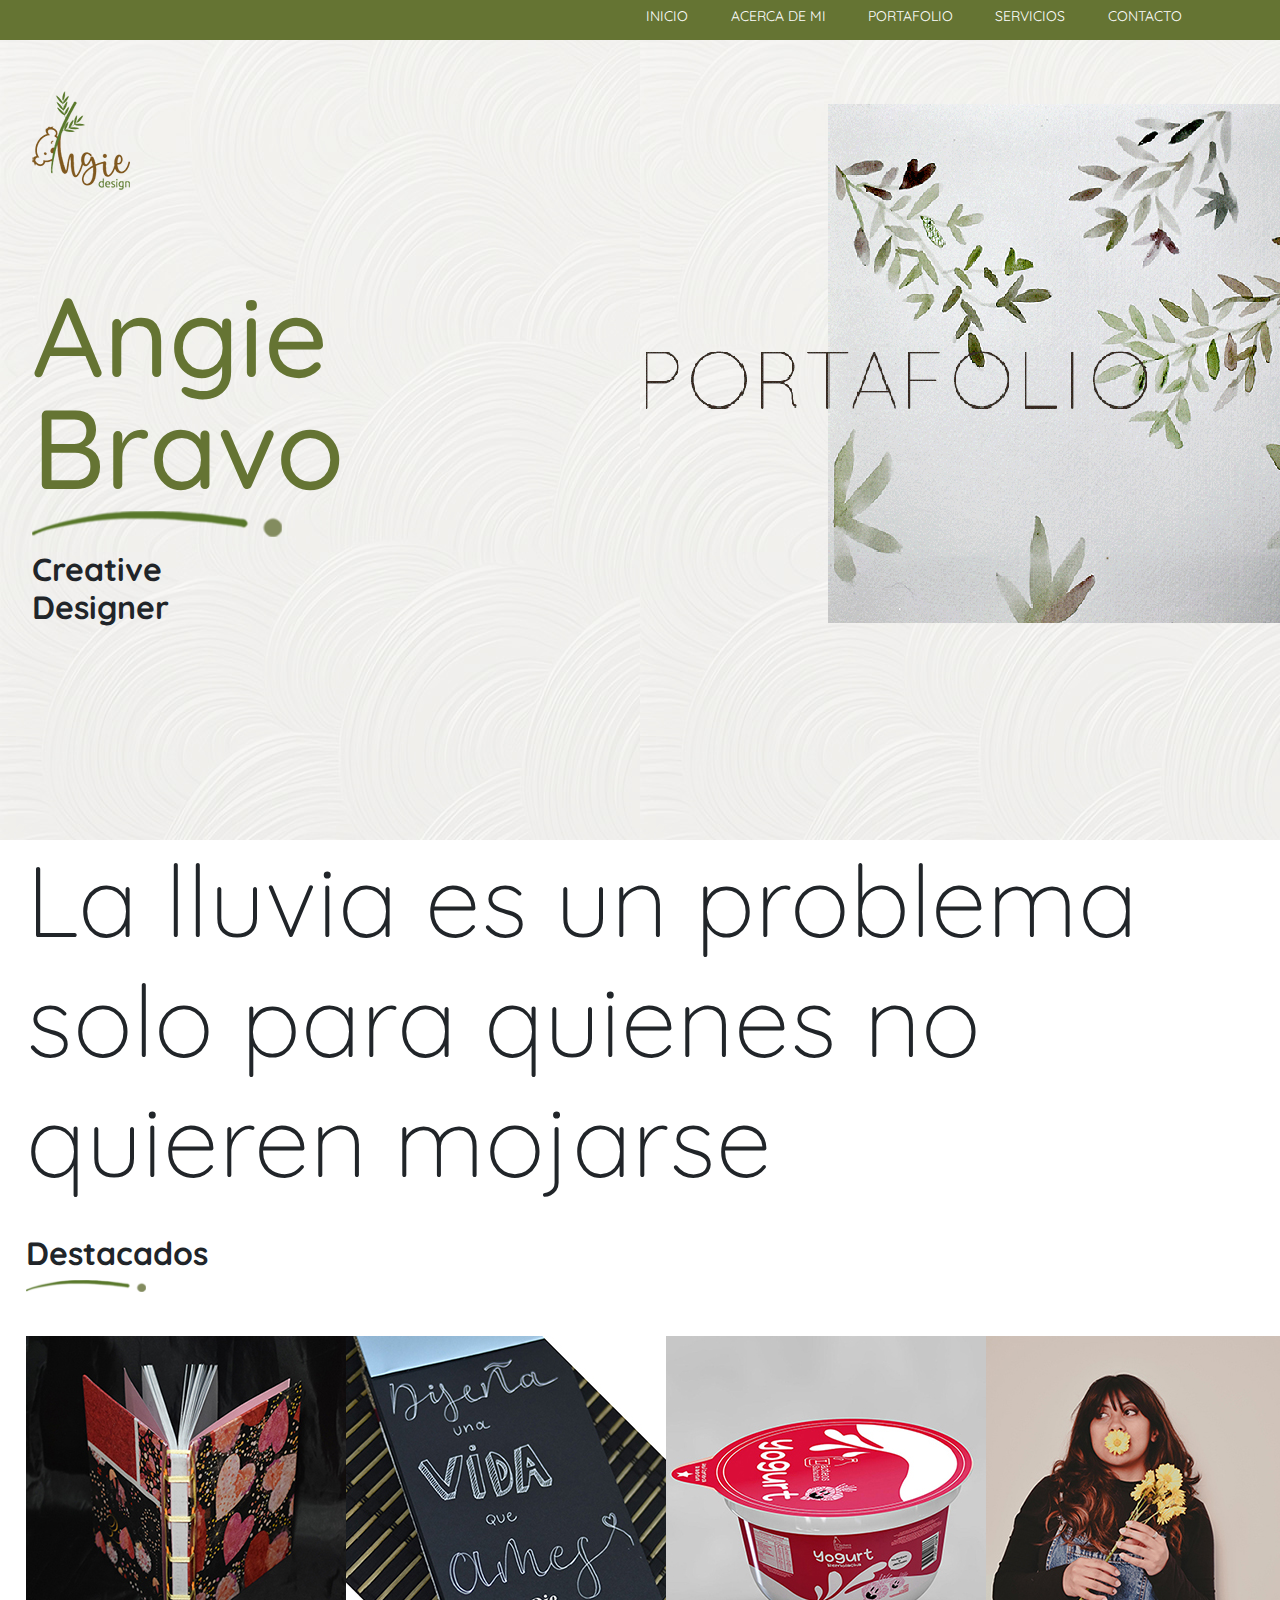
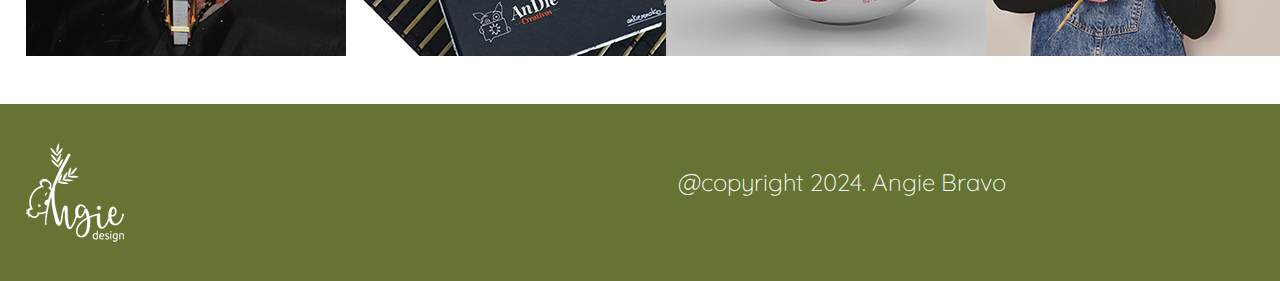
<file: index.html>
<!DOCTYPE html>
<html lang="es">
<head>
    <meta charset="UTF-8">
    <meta name="viewport" content="width=device-width, initial-scale=1.0">

         <!-- es necesario utilizar esta etiqueta para activar el media query necesario para responsive-->
    <meta name="viewport" content="device-width"/>
    
    
    <title>Angie Bravo</title>
    <link href="https://cdn.jsdelivr.net/npm/bootstrap@5.3.3/dist/css/bootstrap.min.css" rel="stylesheet" integrity="sha384-QWTKZyjpPEjISv5WaRU9OFeRpok6YctnYmDr5pNlyT2bRjXh0JMhjY6hW+ALEwIH" crossorigin="anonymous">
    <link rel="stylesheet"  href="ccs/hoja de estilo.css">
    <link rel="shortcut icon" href="imagenes/favicon.png" type="image/x-icon">

     <!-- vinculo fuente quicksand -->
        <link rel="preconnect" href="https://fonts.googleapis.com">
        <link rel="preconnect" href="https://fonts.gstatic.com" crossorigin>
        <link href="https://fonts.googleapis.com/css2?family=Quicksand:wght@300..700&display=swap" rel="stylesheet">
    
    <!-- vinculo fuente nunito -->
        <link rel="preconnect" href="https://fonts.googleapis.com">
        <link rel="preconnect" href="https://fonts.gstatic.com" crossorigin>
        <link href="https://fonts.googleapis.com/css2?family=Nunito:ital,wght@0,200..1000;1,200..1000&display=swap" rel="stylesheet">




</head>

<body>
    <!-- caja del navegador -->
    <div class="container-fluid g-0">
        <div class="row g-0">
          <div class="col-12 col-sm-12 col-md-12 col-lg-12 caja1">
            <button id="boton-hamburguesa">
                <span>&#9776;</span>
              </button> 
            <nav id="menu-hamburguesa">
                <ul>
                    <li><a href="index.html">INICIO</a></li>
                    <li><a href="acerca-de-mi.html">ACERCA DE MI</a></li>
                    <li><a href="#">PORTAFOLIO</a></li>
                    <li><a href="#">SERVICIOS</a></li>
                    <li><a href="#">CONTACTO</a></li>
                </ul>
            </nav>
          </div> 

    <!-- cajas del primer contenedor dividido en dos -->
        <div class="col-12 col-xs-12 col-sm-12 col-md-12 col-lg-6 caja2">
        <section>
            <div><img class="logo1" src="imagenes/logo-angie.png" alt=""></div><br>
            <div><h1>Angie<br>Bravo</h1></div>
            <div><img class="indicador" src="imagenes/indicador.png" alt=""></div>
            <h2 class="creative">Creative <br> Designer</h2>
        </section>
        </div>
        <div class="col-12 col-xs-6 col-sm-6 col-md-12 col-lg-6 caja3">
            <section>
            <div class="contenedor">
                <img src="imagenes/ilustracion-angie.png" />
            </section>
        </div>
    <!-- cajas del segundo contenedor -->
        <div class="col-12 col-xs-12 col-sm-12 col-md-12 col-lg-12 caja4">
        <div>
            <h3 class="slogan">La lluvia es un problema solo para quienes no quieren mojarse</h3>
        </div>
        </div>
    <!-- cajas del tercer contenedor -->
    <div class="col-12 col-xs-12 col-sm-12 col-md-12 col-lg-12 caja5">
        <div><h3 class="destacados">Destacados</h3></div>
        <div><img class="indicadorsubtitulos" src="imagenes/indicador.png" alt=""><br><br></div>
    </div>
    <!-- cajas del cuarto contenedor -->
    <div class="col-12 col-xs-6 col-sm-6 col-md-6 col-lg-3 caja6">
        <div class="col-md-3"><img src="imagenes/encuadernacion.jpg" alt=""></div>
    </div>
    <div class="col-12 col-xs-6 col-sm-6 col-md-6 col-lg-3 caja7">
        <div class="col-md-3"><img src="imagenes/lettering.jpg" alt="">
            <br><br><br></div>
    </div>
    <div class="col-12 col-xs-6 col-sm-6 col-md-6 col-lg-3 caja8">
        <div class="col-md-3"><img src="imagenes/diseño.jpg" alt=""></div>
    </div>
    <div class="col-12 col-xs-6 col-sm-6 col-md-6 col-lg-3 caja9">
        <div class="col-md-3"><img src="imagenes/fotografia.JPG" alt=""></div>
        <br><br>
    </div>
    

<!-- cajas del footer -->
    <div class="col-12 col-xs-6 col-sm-6 col-md-6 col-lg-6 caja10">
        <img src="imagenes/logo-angieblanco.png" alt="">
    </div>

    <div class="col-12 col-xs-6 col-sm-6 col-md-6 col-lg-6 caja11">
        <h4>@copyright 2024. Angie Bravo</h4>

    </div>

    <script>
        document.getElementById("boton-hamburguesa").addEventListener("click", function () {
          var menu = document.getElementById("menu-hamburguesa");
          if (menu.style.display === "none") {
            menu.style.display = "block";
          } else {
            menu.style.display = "none";
          }
        });
      </script>

</body>
</html>
</file>
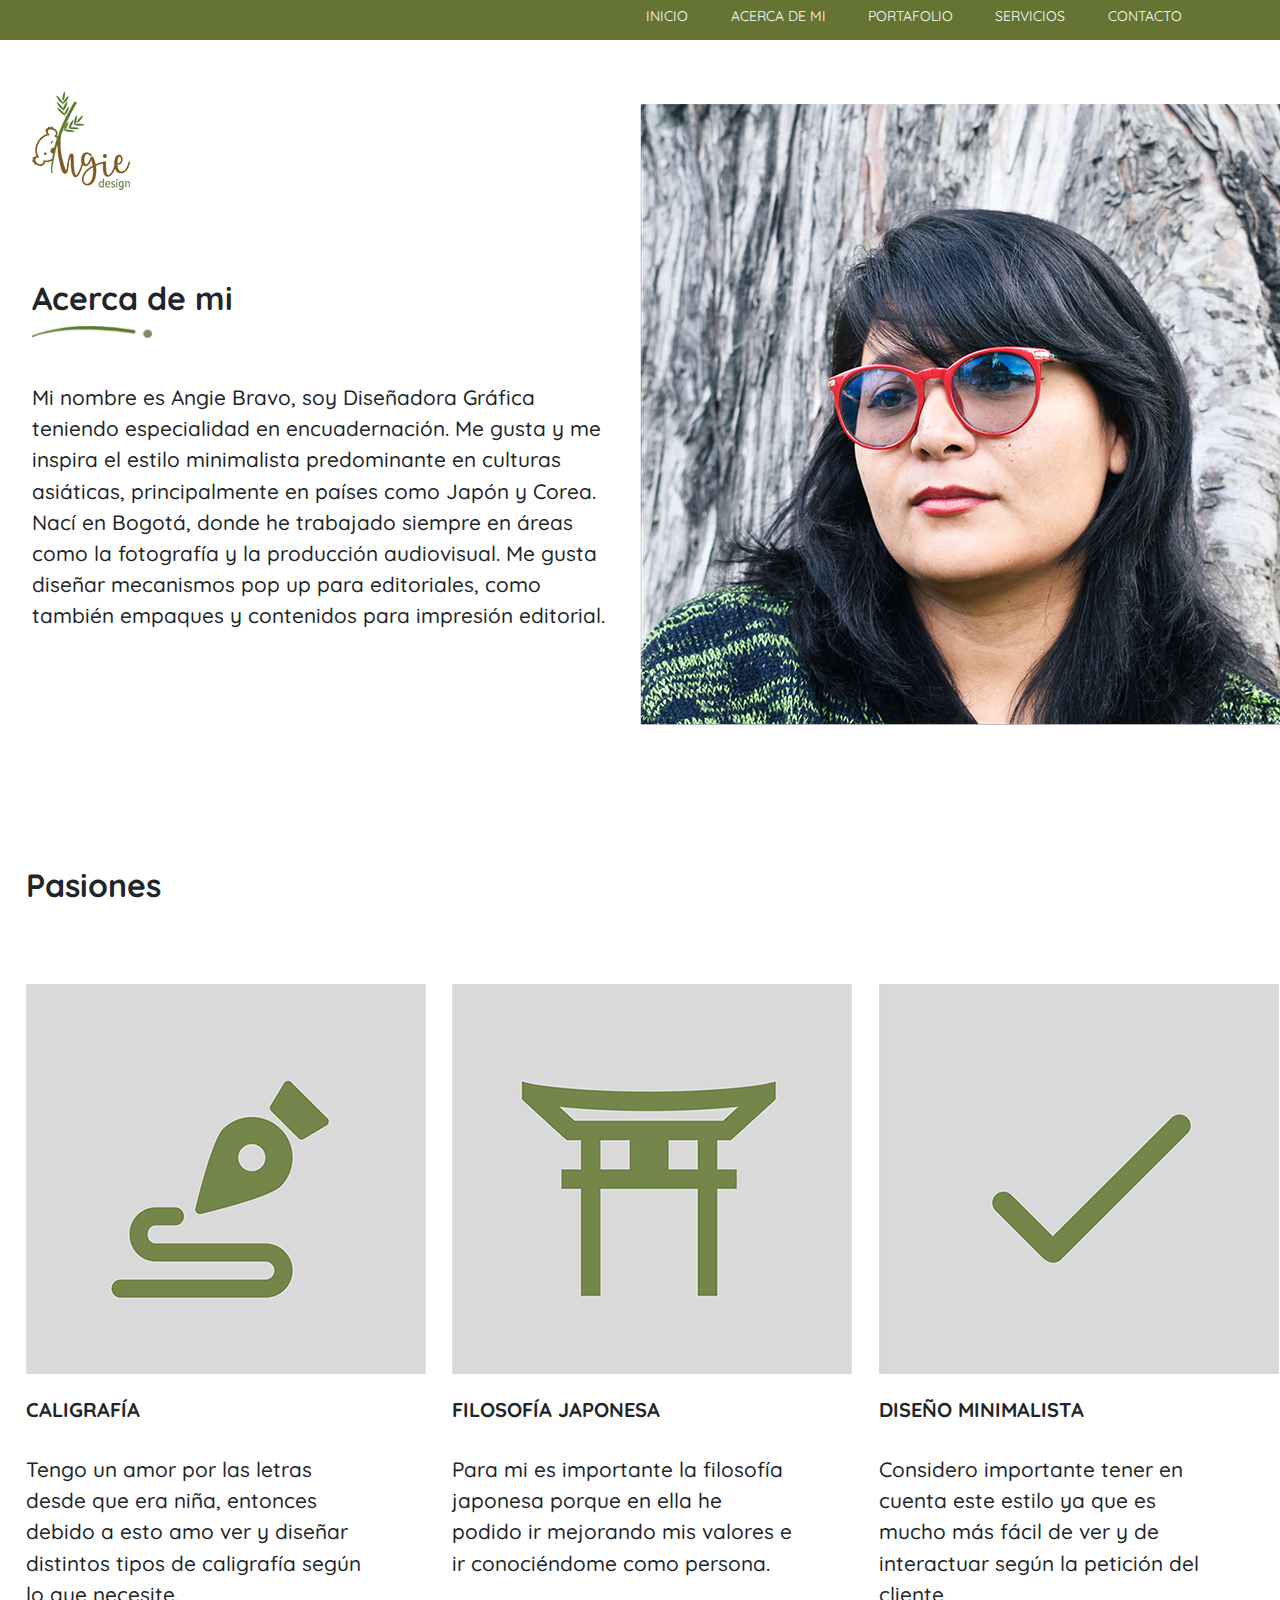
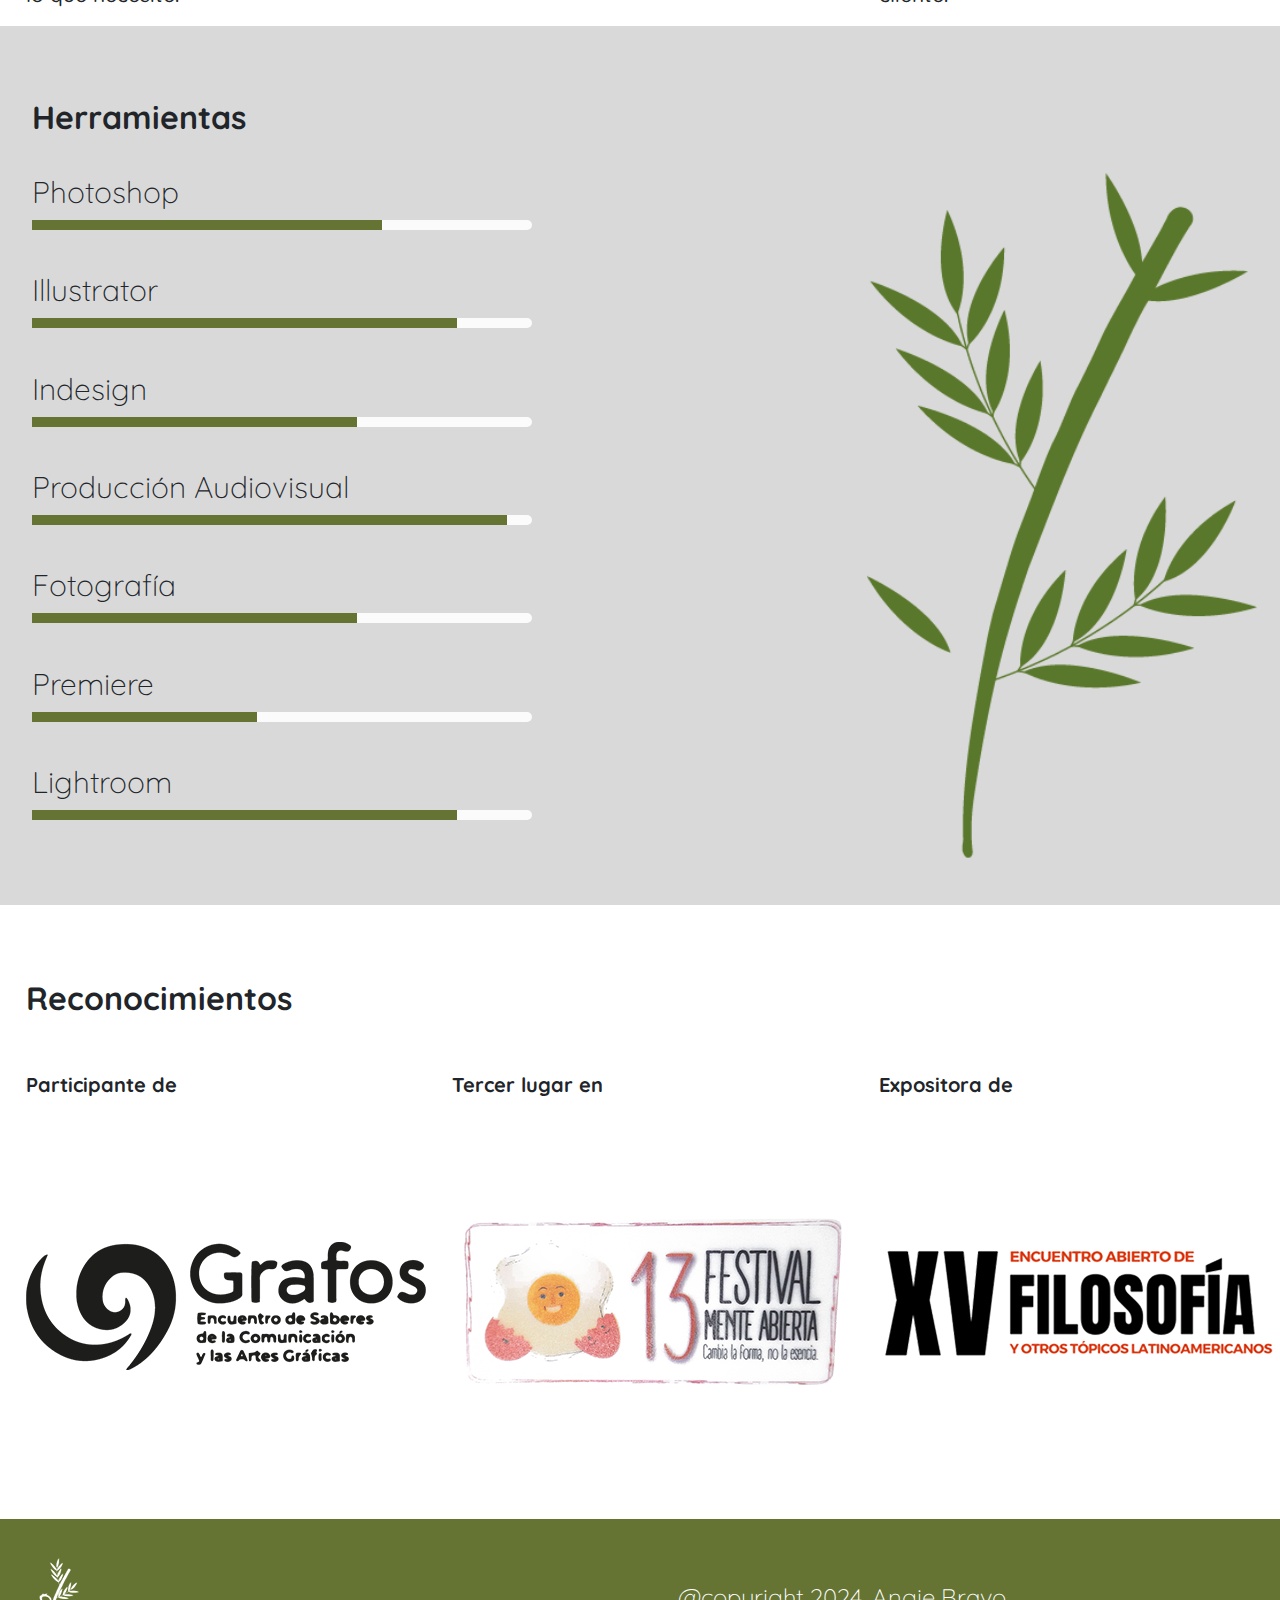
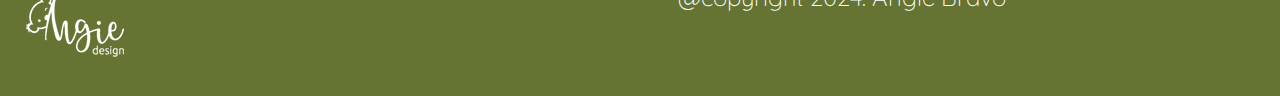
<file: acerca-de-mi.html>
<!DOCTYPE html>
<html lang="es">
<head>
    <meta charset="UTF-8">
    <meta name="viewport" content="width=device-width, initial-scale=1.0">

         <!-- es necesario utilizar esta etiqueta para activar el media query necesario para responsive-->
    <meta name="viewport" content="device-width"/>
    
    
    <title>Angie Bravo</title>
    <link href="https://cdn.jsdelivr.net/npm/bootstrap@5.3.3/dist/css/bootstrap.min.css" rel="stylesheet" integrity="sha384-QWTKZyjpPEjISv5WaRU9OFeRpok6YctnYmDr5pNlyT2bRjXh0JMhjY6hW+ALEwIH" crossorigin="anonymous">
    <link rel="stylesheet"  href="ccs/hoja de estilo.css">
    <link rel="shortcut icon" href="imagenes/favicon.png" type="image/x-icon">

     <!-- vinculo fuente quicksand -->
        <link rel="preconnect" href="https://fonts.googleapis.com">
        <link rel="preconnect" href="https://fonts.gstatic.com" crossorigin>
        <link href="https://fonts.googleapis.com/css2?family=Quicksand:wght@300..700&display=swap" rel="stylesheet">
    
    <!-- vinculo fuente nunito -->
        <link rel="preconnect" href="https://fonts.googleapis.com">
        <link rel="preconnect" href="https://fonts.gstatic.com" crossorigin>
        <link href="https://fonts.googleapis.com/css2?family=Nunito:ital,wght@0,200..1000;1,200..1000&display=swap" rel="stylesheet">




</head>

<body>
    <!-- caja del navegador -->
    <div class="container-fluid g-0">
        <div class="row g-0">
          <div class="col-12 col-sm-12 col-md-12 col-lg-12 caja1">
            <button id="boton-hamburguesa">
                <span>&#9776;</span>
              </button> 
            <nav id="menu-hamburguesa">
                <ul>
                    <li><a href="index.html">INICIO</a></li>
                    <li><a href="acerca-de-mi.html">ACERCA DE MI</a></li>
                    <li><a href="#">PORTAFOLIO</a></li>
                    <li><a href="#">SERVICIOS</a></li>
                    <li><a href="#">CONTACTO</a></li>
                </ul>
            </nav>
          </div> 

    <!-- cajas del primer contenedor dividido en dos -->
        <div class="col-12 col-xs-12 col-sm-12 col-md-12 col-lg-6 caja12">
        <section>
            <div><img class="logo1" src="imagenes/logo-angie.png" alt=""></div><br>
            <div><h3 class="destacados1">Acerca de mi</h3></div>
        <div><img class="indicadorsubtitulos1" src="imagenes/indicador.png" alt=""><br><br></div>
        <div><p class="biografia">Mi nombre es Angie Bravo, soy Diseñadora Gráfica teniendo especialidad en encuadernación. Me gusta y me inspira el estilo minimalista predominante en culturas asiáticas, principalmente en países como Japón y Corea. Nací en Bogotá, donde he trabajado siempre en áreas como la fotografía y la producción audiovisual. Me gusta diseñar mecanismos pop up para editoriales, como también empaques y contenidos para impresión editorial.</p></div>
    </section>
        </div>
        <div class="col-12 col-xs-6 col-sm-6 col-md-12 col-lg-6 caja13">
            <section>
            <div class="contenedor">
                <img src="imagenes/acerca-de-mi.png" />
            </section>
        </div>

    <!-- cajas del segundo contenedor -->
    <div class="col-12 col-xs-12 col-sm-12 col-md-12 col-lg-12 cajapasiones">
        <div><h3 class="destacados">Pasiones</h3><br><br></div>
    </div>

    <!-- cajas del tercer contenedor divido en tres-->
    <div class="col-12 col-xs-12 col-sm-12 col-md-12 col-lg-4 caja14">
        <br><div class="col-md-3"><img src="imagenes/caligrafia.jpg" alt=""></div>
    <br>
        <h5>CALIGRAFÍA</h5>
    <br>
    <p class="pasiones">Tengo un amor por las letras desde que era niña, entonces debido a esto amo ver y diseñar distintos tipos de caligrafía según lo que necesite.</p>
    </div>

    <div class="col-12 col-xs-12 col-sm-12 col-md-12 col-lg-4 caja15">
        <br><div class="col-md-3"><img src="imagenes/filosofia-japonesa.jpg" alt="">
        </div>
        <br>
        <h5>FILOSOFÍA JAPONESA</h5>
    <br>
    <p class="pasiones">Para mi es importante la filosofía japonesa porque en ella he podido ir mejorando mis valores e ir conociéndome como persona.</p>

    </div>
    <div class="col-12 col-xs-12 col-sm-12 col-md-12 col-lg-4 caja16">
        <br><div class="col-md-3"><img src="imagenes/minimalismo.jpg" alt=""></div>
    <br>
        <h5>DISEÑO MINIMALISTA</h5>
    <br> 
    <p class="pasiones">Considero importante tener en cuenta este estilo ya que es mucho más fácil de ver y de interactuar según la petición del cliente.</p>

    </div>
     
<!-- cajas del cuarto contenedor habilidades -->

  <div class="col-12 col-xs-12 col-sm-12 col-md-12 col-lg-6 caja17">
    <br> 
    <br> 
    <br>
    <h3 class="destacados2">Herramientas</h3>
    <div class="skills">
        <span class="herramienta">
          Photoshop
          <div class="barra-progreso-data1" data-progreso="80"></div>
          
        </span>
        <br>
        <span class="herramienta">
          Illustrator
          <div class="barra-progreso-data2" data-progreso="70"></div>
          
        </span>
        <br>
        <span class="herramienta">
          Indesign
          <div class="barra-progreso-data3" data-progreso="60"></div>
          
        </span>
        <br>
        <span class="herramienta">
          Producción Audiovisual
          <div class="barra-progreso-data4" data-progreso="50"></div>
          
        </span>
        <br>
        <span class="herramienta">
          Fotografía
          <div class="barra-progreso-data5" data-progreso="40"></div>
          
        </span>
        <br>
        <span class="herramienta">
          Premiere
          <div class="barra-progreso-data6" data-progreso="30"></div>
          
        </span>
        <br>
        <span class="herramienta">
          Lightroom
          <div class="barra-progreso-data7" data-progreso="20">
            <br><br>
          </div>
          
        </span>
        <br>
    </div>
  </div>

  <div class="col-12 col-xs-12 col-sm-12 col-md-12 col-lg-6 caja17">
    <div class="imagen">
        <img src="imagenes/bambu.png" alt="Planta">
      </div>
    </div>

     <!-- cajas del segundo contenedor -->
     <div class="col-12 col-xs-12 col-sm-12 col-md-12 col-lg-12 cajapasiones">
        <div><br><br><h3 class="destacados">Reconocimientos</h3><br><br></div>
    </div>


     <!-- cajas del cuarto contenedor divido en tres-->
     <div class="col-12 col-xs-12 col-sm-12 col-md-12 col-lg-4 caja18">
        <h5>Participante de</h5>
        <div class="col-md-3"><img src="imagenes/grafos.png" alt=""></div>
    </div>

    <div class="col-12 col-xs-12 col-sm-12 col-md-12 col-lg-4 caja19">
        <h5>Tercer lugar en</h5>
        <div class="col-md-3"><img src="imagenes/festival-mente-abierta.png" alt="">
        </div>
    <br>

    </div>
    <div class="col-12 col-xs-12 col-sm-12 col-md-12 col-lg-4 caja20">
        <h5>Expositora de</h5>
        <div class="col-md-3"><img src="imagenes/foro-filosofia.png" alt=""></div>
    </div>

    

<!-- cajas del footer -->
    <div class="col-12 col-xs-6 col-sm-6 col-md-6 col-lg-6 caja10">
        <img src="imagenes/logo-angieblanco.png" alt="">
    </div>

    <div class="col-12 col-xs-6 col-sm-6 col-md-6 col-lg-6 caja11">
        <h4>@copyright 2024. Angie Bravo</h4>

    </div>

    <script>
        document.getElementById("boton-hamburguesa").addEventListener("click", function () {
          var menu = document.getElementById("menu-hamburguesa");
          if (menu.style.display === "none") {
            menu.style.display = "block";
          } else {
            menu.style.display = "none";
          }
        });
      </script>

</body>
</html>
</file>
<file: ccs/hoja de estilo.css>
*{
    box-sizing: border-box;
}

body{
    background-color:white;
    margin: 0;
    padding: 0;
}

/*--------codigo para el nav en caja 1-------------*/

.caja1{
    background-color: #657433;
    height: 40px;
    
}


nav{
    font-family: "Quicksand", sans-serif;
    font-optical-sizing: auto;
    font-weight: <300>;
    font-style: normal;
    font-size: 14px;
    text-align: right;
    display:inline-block;
    width:100%;
    position:absolute;
    margin: 0px;
    padding: 0px;
    border: 0px;
    
}

ul{
    display: inline-block;
    list-style-type: none;
    margin-top: 0.5%;
    margin-bottom: 0.5%;
    margin-left: 0.5%;
    margin-right: 5%;
    text-align: right;
}

ul li{
    display: inline-block;
    margin-right: 30px ;
}

ul li a{
    text-decoration: none;
    border: none;
    color: white;
    padding: 0.3em;
}

ul li a:hover{
    background-color: #B8B799;
    border-color: #B8B799;
    border-radius: 8%;
}

#boton-hamburguesa{
    display: none;
}


.caja2{
    background-image: url(../imagenes/pattern.jpg);
    height: 800px;
}

.logo1{
    margin-bottom: 10%;
    margin-top: 8%;
    margin-left:5%;
}

h1{font-family: "Quicksand", sans-serif;
    font-optical-sizing: auto;
    font-weight: <500>;
    font-style::first-line;
    font-size: 700%;
    display:inline-block;
    text-align:left;
    color:#657433;
    line-height: 1em;
    padding: 0px;
    margin-left:5%;
}

.indicador{
    line-height: 1em;
    margin-left:5%;
}

h2
    {
        font-family: "Quicksand", sans-serif;
        font-optical-sizing: auto;
        font-weight: 300;
        font-style: normal;
      }

.creative{
    font-size: 200%;
    font-weight: 700;
    margin-top: 2%;
    margin-left:5%;
}


.caja3{
    background-image: url(../imagenes/pattern.jpg);
    height: 800px;
}

.contenedor{
    margin-top: 10%;
    width: 100%;
}



/*--------
.caja4{ background-color: rgb(56, 146, 250);}
-------------*/

.slogan{
    font-family: "Quicksand", sans-serif;
    font-optical-sizing: auto;
    font-weight: 300;
    font-style: normal;
    font-size: 100px;
    padding-left: 2%;;


}

/*--------
.caja5{ background-color: azure;}
-------------*/

.indicadorsubtitulos{
    width: 120px;
    line-height: 0em;
    margin-bottom: 20px;
    margin-left:2%;
}
h3
    {
        font-family: "Quicksand", sans-serif;
        font-optical-sizing: auto;
        font-weight: 300;
        font-style: normal;
      }
.destacados{
    font-size: 200%;
    font-weight: 700;
    margin-top: 2%;
    margin-left:2%;
}

.caja6{
background-color: white;
display: block;
align-items: center;
padding-left: 2%;
}


.caja7{
    padding-left: 2%;
}

.caja8{
    padding-left: 2%;
}

.caja9{
    padding-left: 2%;
}


.caja10 {
    background-color: #657433;
    padding-left: 2%;
    padding-top: 3%;
    padding-bottom: 3%;
    
    }
    .caja11 {
        padding-top: 5%;
        padding-left: 3%;
        background-color: #657433;
        color: #fff;
    }

    h4{font-family: "Quicksand", sans-serif;
        font-optical-sizing: auto;
        font-weight: 300;}

/*--------
corresponde a acerca de mi
-------------*/

    .caja12{
        height: 800px;
    }
    .caja13{
        height: 800px;
    }

    .indicadorsubtitulos1{
        width: 120px;
        line-height: 0em;
        margin-bottom: 20px;
        margin-left:5%;
    }
    .destacados1{
        font-size: 200%;
        font-weight: 700;
        margin-top: 0%;
        margin-left:5%;
    }

    p{ font-family: "Quicksand", sans-serif;
        font-optical-sizing: auto;
        font-weight: 500;
        font-style: normal;
        font-size: 130%;
    }

    .biografia{margin-left: 5%;
        margin-right: 5%;}

    h5{font-family: "Quicksand", sans-serif;
        font-optical-sizing: auto;
        font-weight: 700;
        font-size: ;
    }

    .pasiones{
        padding-right: 15%;
        width: 100%;
    }

    .caja14{
        padding-left: 2%;
    }
    
    .caja15{
        padding-left: 2%;
    }
    
    .caja16{
        padding-left: 2%;
    }

    .caja17{background-color: #D9D9D9;}

    .caja18{
        padding-left: 2%;
    }
    
    .caja19{
        padding-left: 2%;
    }
    
    .caja20{
        padding-left: 2%;
    }

    .skills{
        text-align: left;
    }

.destacados2{
        font-size: 200%;
        font-weight: 700;
        margin-top: 0%;
        margin-left:5%;
    }


.herramienta {
font-size: 30px;
font-family: "Quicksand", sans-serif;
font-optical-sizing: auto;
font-weight: 300;
margin-top: 2%;
padding: 2% 5%;
display: inline-block;
  
}

.barra-progreso-data1{
  width: 500px;
  height: 10px;
  background-color: #fbfbfb;
  border-radius: 5px;
  margin-top: 5px;
}

.barra-progreso-data1::before {
  content: "";
  display: block;
  width:70%;
  height: 100%;
  background-color: #657433;

  }

  .barra-progreso-data2{
    width: 500px;
    height: 10px;
    background-color: #fbfbfb;
    border-radius: 5px;
    margin-top: 5px;
  }
  
  .barra-progreso-data2::before {
    content: "";
    display: block;
    width:85%;
    height: 100%;
    background-color: #657433;
    }

    .barra-progreso-data3{
        width: 500px;
        height: 10px;
        background-color: #fbfbfb;
        border-radius: 5px;
        margin-top: 5px;
      }
      
      .barra-progreso-data3::before {
        content: "";
        display: block;
        width:65%;
        height: 100%;
        background-color: #657433;
      
        }
        .barra-progreso-data4{
            width: 500px;
            height: 10px;
            background-color: #fbfbfb;
            border-radius: 5px;
            margin-top: 5px;
          }
          
          .barra-progreso-data4::before {
            content: "";
            display: block;
            width:95%;
            height: 100%;
            background-color: #657433;
            }

        .barra-progreso-data5{
                width: 500px;
                height: 10px;
                background-color: #fbfbfb;
                border-radius: 5px;
                margin-top: 5px;
              }
              
        .barra-progreso-data5::before {
                content: "";
                display: block;
                width:65%;
                height: 100%;
                background-color: #657433;
              
                }

        .barra-progreso-data6{
        width: 500px;
        height: 10px;
        background-color: #fbfbfb;
        border-radius: 5px;
        margin-top: 5px;
      }
      
      .barra-progreso-data6::before {
        content: "";
        display: block;
        width:45%;
        height: 100%;
        background-color: #657433;
        }

        .barra-progreso-data7{
        width: 500px;
        height: 10px;
        background-color: #fbfbfb;
        border-radius: 5px;
        margin-top: 5px;
      }
      
      .barra-progreso-data7::before {
        content: "";
        display: block;
        width:85%;
        height: 100%;
        background-color: #657433;
      
        }

    
        .imagen{scale: 115%;
        margin-top: 30%;
        margin-left: 40%;
    position: relative;}



/*--------
el media query necesita de la palabra only screen and () es importante ponerle las medidas min-device seguido del and max device para que coja
-------------*/

@media only screen and (min-device-width:578px) and (max-device-width:768px)
{

.caja3{display: none;}

.slogan{font-size: 50px;
    padding-left: 5%;
padding-top: 2%;
padding-bottom: 2%;}

.destacados{font-size: 50px;
    padding-left: 3%;}

.indicadorsubtitulos{width: 250px;
    padding-left: 5%;}

.indicadorsubtitulos1{
    width: 250px;
    padding-left: 2%;
    }
    .destacados1{font-size: 50px;
        padding-left: 2%;
    }

.caja6{padding-left: 6%;}
.caja7{padding-left: 4%;}
.caja8{padding-left: 6%;}
.caja9{padding-left: 4%;}

.caja10 {
background-color: #657433;
padding-left: 5%;
padding-top: 3%;
padding-bottom: 3%;

}
.caja11 {
    padding-top: 3%;
    background-color: #657433;
}

h4 {color: #fff;
padding-top: 5%;
padding-left: 8%;
}

/*--------acerca de mi-------------*/

.biografia{scale: 150%;
width: 70%;
padding-left: 12%;
padding-top: 5%;}

.caja13{width: 100%;
text-align: center;}

.cajapasiones{text-align: center;
width: 100%;}

h5{font-size: 130%;}

.caja14{
    padding-left: 30%;
    padding-right: 25%;
    font-size: 130%;
    width: 100%;
    height: 800px;
}

.caja15{
    padding-left: 30%;
    padding-right: 25%;
    font-size: 130%;
    width: 100%;
    height: 800px;
}

.caja16{
    padding-left: 30%;
    padding-right: 25%;
    font-size: 130%;
    width: 100%;
    height: 800px;
}


.destacados2{
    font-size: 50px;
    padding-left: 3%;
    text-align: center;
}

.herramienta {
scale: 110%;
padding-left: 25%;

}

.barra-progreso-data1{
width: 500px;
height: 10px;
background-color: #fbfbfb;
border-radius: 5px;
margin-top: 5px;
}

.barra-progreso-data1::before {
content: "";
display: block;
width:70%;
height: 100%;
background-color: #657433;

}

.barra-progreso-data2{
width: 500px;
height: 10px;
background-color: #fbfbfb;
border-radius: 5px;
margin-top: 5px;
}

.barra-progreso-data2::before {
content: "";
display: block;
width:85%;
height: 100%;
background-color: #657433;
}

.barra-progreso-data3{
    width: 500px;
    height: 10px;
    background-color: #fbfbfb;
    border-radius: 5px;
    margin-top: 5px;
  }
  
  .barra-progreso-data3::before {
    content: "";
    display: block;
    width:65%;
    height: 100%;
    background-color: #657433;
  
    }
    .barra-progreso-data4{
        width: 500px;
        height: 10px;
        background-color: #fbfbfb;
        border-radius: 5px;
        margin-top: 5px;
      }
      
      .barra-progreso-data4::before {
        content: "";
        display: block;
        width:95%;
        height: 100%;
        background-color: #657433;
        }

    .barra-progreso-data5{
            width: 500px;
            height: 10px;
            background-color: #fbfbfb;
            border-radius: 5px;
            margin-top: 5px;
          }
          
    .barra-progreso-data5::before {
            content: "";
            display: block;
            width:65%;
            height: 100%;
            background-color: #657433;
          
            }

    .barra-progreso-data6{
    width: 500px;
    height: 10px;
    background-color: #fbfbfb;
    border-radius: 5px;
    margin-top: 5px;
  }
  
  .barra-progreso-data6::before {
    content: "";
    display: block;
    width:45%;
    height: 100%;
    background-color: #657433;
    }

    .barra-progreso-data7{
    width: 500px;
    height: 10px;
    background-color: #fbfbfb;
    border-radius: 5px;
    margin-top: 5px;
  }
  
  .barra-progreso-data7::before {
    content: "";
    display: block;
    width:85%;
    height: 100%;
    background-color: #657433;
  
    }


    .imagen{display: none;}

    .caja18{
        padding-left: 30%;
        padding-right: 25%;
        font-size: 130%;
        width: 100%;
        height: 400px;
    }
    
    .caja19{
        padding-left: 30%;
        padding-right: 25%;
        font-size: 130%;
        width: 100%;
        height: 400px;
    }
    
    .caja20{
        padding-left: 30%;
        padding-right: 25%;
        font-size: 130%;
        width: 100%;
        height: 400px;
    }

}

@media only screen and (min-device-width:240px) and (max-device-width:577px)
{

    .caja1{
        background-color: #657433;
    }
    #menu-hamburguesa {
        display: none;
        background-color: #657433;
        width: 100%;
        text-align: center;
      }
    
      #menu-hamburguesa ul li {
        padding: 15px;
      }
      #menu-hamburguesa ul li a {
        color: white;
        font-family: "Quicksand", sans-serif;
        font-optical-sizing: auto;
        font-weight: <300>;
        font-style: normal;
        font-size: 80px;
      }
    
    #boton-hamburguesa {
        display: block;
        background-color: #657433;
        color: #fff;
        font-size: 24px;
        font-family: sans-serif;
        padding: 1o%;
        border: none;
        cursor: pointer;
        margin-left: 90%;
      }

.caja2{
    height:1800px;}

    .caja3{display: none;}

.logo1{
    margin-left: 10%;
}

h1{
    margin-top: 40%;
    font-size:1000%;
}

.creative{
    margin-left: 4%;
    font-size: 500%;
}


.slogan{font-size: 400%;
padding-top: 4%;
padding-bottom: 4%;
padding-left: 4%;
padding-right: 4%;}


.caja6{padding-left: 10%;}
.caja7{padding-left: 8%;}
.caja8{padding-left: 10%;}
.caja9{padding-left: 8%;}
.caja10 {
    background-color: #657433;
    padding-left: 5%;
    padding-top: 3%;
    padding-bottom: 3%;
    
    }
    .caja11 {
        padding-top: 8%;
        padding-left: 3%;
        background-color: #657433;
        color: #fff;
    }

    .destacados{font-size: 400%;
        padding-left: 2%;}
    
    .indicadorsubtitulos{padding-left: 4%;
    width: 300px;}

    /*--------
codigo responsive para acerca de
-------------*/

    
    .destacados1{font-size: 400%;
        padding-left: 2%;}
    
    .indicadorsubtitulos1{padding-left: 2%;
    width: 300px;}
    
    .biografia{padding-left: 2%;
        padding-right: 2%;
        font-size: 170%;
        text-align: justify;
    }

    .caja13{margin-top: 5%;
    margin-left: 10%;
    scale:80%;}

.cajapasiones{text-align: center;
    width: 100%;}
    
    h5{font-size: 140%;}

    .caja14{
        padding-left: 30%;
        padding-right: 25%;
        font-size: 135%;
        width: 100%;
        height: 800px;
    }
    
    .caja15{
        padding-left: 30%;
        padding-right: 25%;
        font-size: 135%;
        width: 100%;
        height: 800px;
    }
    
    .caja16{
        padding-left: 30%;
        padding-right: 25%;
        font-size: 135%;
        width: 100%;
        height: 800px;
    }
    
    
    .destacados2{
        font-size: 50px;
        padding-left: 3%;
        text-align: center;
    }
    
    .herramienta {
    scale: 110%;
    padding-left: 25%;
    
    }
    
    .barra-progreso-data1{
    width: 500px;
    height: 10px;
    background-color: #fbfbfb;
    border-radius: 5px;
    margin-top: 5px;
    }
    
    .barra-progreso-data1::before {
    content: "";
    display: block;
    width:70%;
    height: 100%;
    background-color: #657433;
    
    }
    
    .barra-progreso-data2{
    width: 500px;
    height: 10px;
    background-color: #fbfbfb;
    border-radius: 5px;
    margin-top: 5px;
    }
    
    .barra-progreso-data2::before {
    content: "";
    display: block;
    width:85%;
    height: 100%;
    background-color: #657433;
    }
    
    .barra-progreso-data3{
        width: 500px;
        height: 10px;
        background-color: #fbfbfb;
        border-radius: 5px;
        margin-top: 5px;
      }
      
      .barra-progreso-data3::before {
        content: "";
        display: block;
        width:65%;
        height: 100%;
        background-color: #657433;
      
        }
        .barra-progreso-data4{
            width: 500px;
            height: 10px;
            background-color: #fbfbfb;
            border-radius: 5px;
            margin-top: 5px;
          }
          
          .barra-progreso-data4::before {
            content: "";
            display: block;
            width:95%;
            height: 100%;
            background-color: #657433;
            }
    
        .barra-progreso-data5{
                width: 500px;
                height: 10px;
                background-color: #fbfbfb;
                border-radius: 5px;
                margin-top: 5px;
              }
              
        .barra-progreso-data5::before {
                content: "";
                display: block;
                width:65%;
                height: 100%;
                background-color: #657433;
              
                }
    
        .barra-progreso-data6{
        width: 500px;
        height: 10px;
        background-color: #fbfbfb;
        border-radius: 5px;
        margin-top: 5px;
      }
      
      .barra-progreso-data6::before {
        content: "";
        display: block;
        width:45%;
        height: 100%;
        background-color: #657433;
        }
    
        .barra-progreso-data7{
        width: 500px;
        height: 10px;
        background-color: #fbfbfb;
        border-radius: 5px;
        margin-top: 5px;
      }
      
      .barra-progreso-data7::before {
        content: "";
        display: block;
        width:85%;
        height: 100%;
        background-color: #657433;
      
        }
    
    
        .imagen{display: none;}
    
        .caja18{
            padding-left: 30%;
            padding-right: 25%;
            font-size: 130%;
            width: 100%;
            height: 400px;
        }
        
        .caja19{
            padding-left: 30%;
            padding-right: 25%;
            font-size: 130%;
            width: 100%;
            height: 400px;
        }
        
        .caja20{
            padding-left: 30%;
            padding-right: 25%;
            font-size: 130%;
            width: 100%;
            height: 400px;
        }

}
</file>
